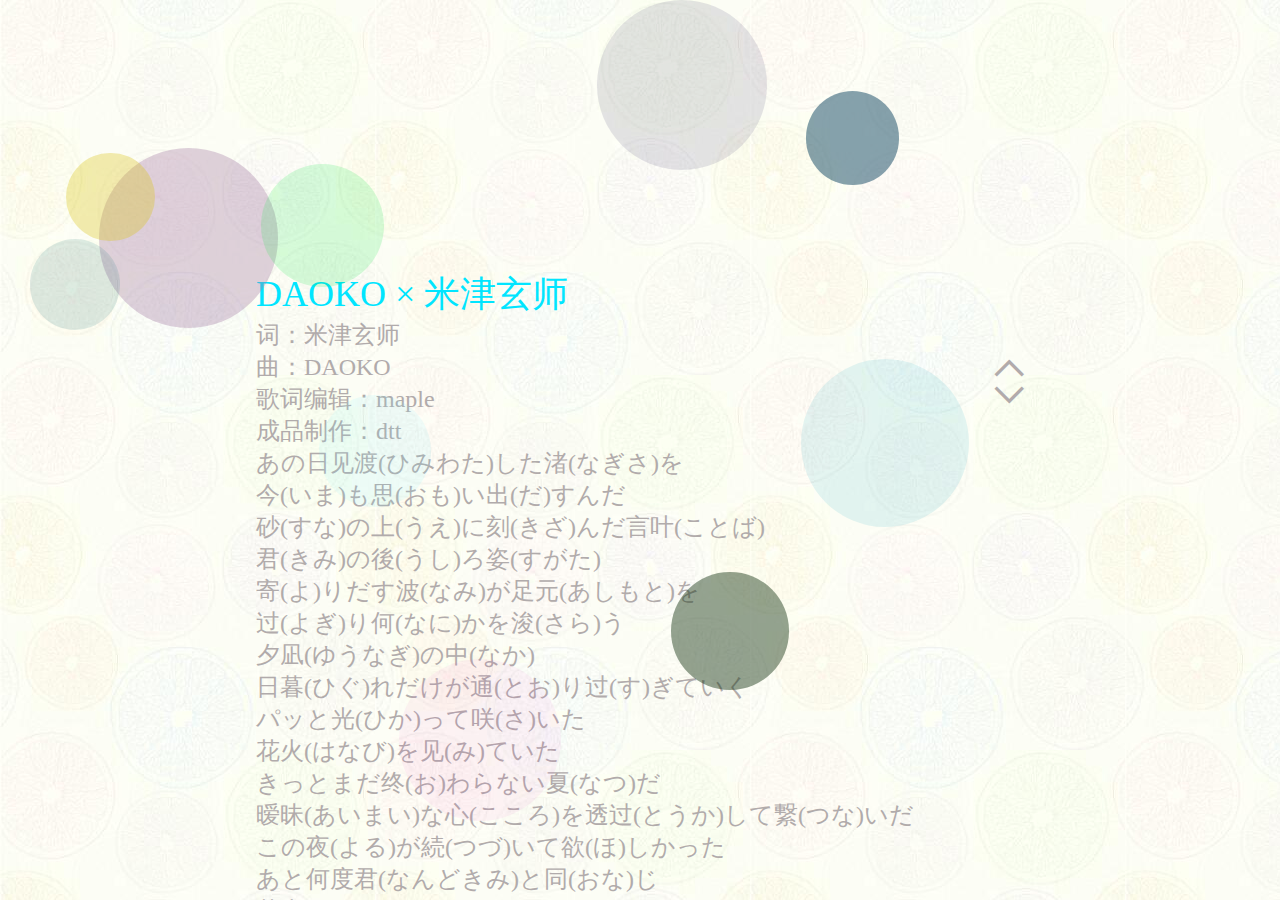
<file: index.html>
<!DOCTYPE html>
<html lang="en">
<head>
	<meta charset="UTF-8">
	<title>index</title>
</head>
<body>
	<script type="text/javascript">
        window.location.href = /Android|webOS|iPhone|iPod|BlackBerry/i.test(navigator.userAgent) ? "https://demontt.github.io/dtt_loveball/little/main.html" :  "https://demontt.github.io/dtt_loveball/main.html";
	</script>
	
</body>
</html>
</file>
